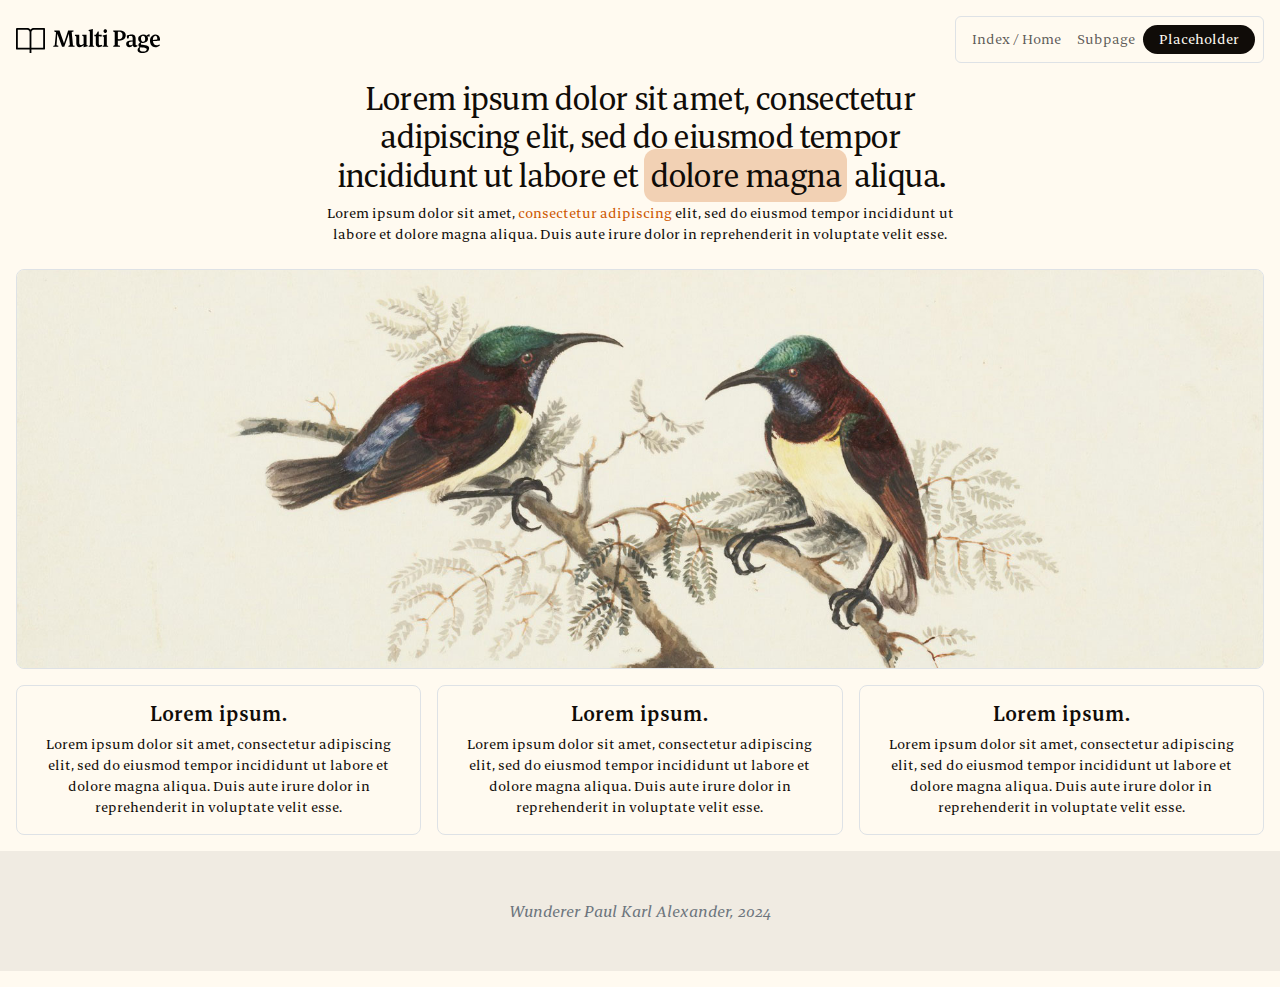
<file: index.html>
<!doctype html>
<html>
  
	<head>
		<meta charset="UTF-8">
		<meta name="viewport" content="width=device-width, initial-scale=1">
		<title>multi-page</title>
		
		<link href="scss/bootstrap-custom.css" rel="stylesheet">
		<link href="assets/fonts/bespoke-serif.css" rel="stylesheet">
		<link href="css/style.css" rel="stylesheet">

		<script src="js/jquery-3.7.1.min.js"></script>

		<!--- HTML replace scripts --->
		<script>
				$.get("./blocks/navbar.html", function(data){
					$("#navbar-insert").replaceWith(data);
				});

				$.get("./blocks/footer.html", function(data){
				$("#footer-insert").replaceWith(data);
			});
		</script>
	</head>

	<body class="content-wrapper">

		<nav id="navbar-insert"></nav>

		<main>

			<div class="container-xxl hero-section mb-3">
				<div class="d-flex flex-column" style="max-height: 600px;">
					<div class="mx-auto text-center mb-2" style="max-width: 650px;">
						<h2>Lorem ipsum dolor sit amet, consectetur adipiscing elit, sed do eiusmod tempor incididunt ut labore et <mark>dolore magna</mark> aliqua.</h2>
						<p style="font-size: 0.875em;">Lorem ipsum dolor sit amet, <span class="text-primary">consectetur adipiscing</span> elit, sed do eiusmod tempor incididunt ut labore et dolore magna aliqua. Duis aute irure dolor in reprehenderit in voluptate velit esse.</p>
					</div>
					<div class="rounded-3 border overflow-hidden hero-img-container">
						<img class="img-hero centered" src="assets/images/hero-img.jpg">
					</div>
				</div>
			</div>

			<div class="container-xxl">
				<div class="card-container">
					<div class="row g-3 text-center">
						<div class="col-md-4 col-12">
							<div class="c-card p-3">
								<h4>Lorem ipsum.</h4>
								<p>Lorem ipsum dolor sit amet, consectetur adipiscing elit, sed do eiusmod tempor incididunt ut labore et dolore magna aliqua. Duis aute irure dolor in reprehenderit in voluptate velit esse.</p>
							</div>
						</div>
						<div class="col-md-4 col-12">
							<div class="c-card p-3">
								<h4>Lorem ipsum.</h4>
								<p>Lorem ipsum dolor sit amet, consectetur adipiscing elit, sed do eiusmod tempor incididunt ut labore et dolore magna aliqua. Duis aute irure dolor in reprehenderit in voluptate velit esse.</p>
							</div>
						</div>
						<div class="col-md-4 col-12">
							<div class="c-card p-3">
								<h4>Lorem ipsum.</h4>
								<p>Lorem ipsum dolor sit amet, consectetur adipiscing elit, sed do eiusmod tempor incididunt ut labore et dolore magna aliqua. Duis aute irure dolor in reprehenderit in voluptate velit esse.</p>
							</div>
						</div>
					</div>
				</div>
			</div>

		</main>

		<footer id="footer-insert"></footer>

		<script src="bootstrap/dist/js/bootstrap.bundle.min.js"></script>
	</body>


</html>
</file>
<file: assets/fonts/bespoke-serif.css>
/*
* @license
*
* Font Family: Bespoke Serif
* Designed by: Jeremie Hornus, Theo Guillard, Morgane Pambrun, Alisa Nowak, Joachim Vu
* URL: https://www.fontshare.com/fonts/bespoke-serif
* © 2024 Indian Type Foundry
*
* This is a variable font
* You can control variable axes as shown below:
* font-variation-settings: wght 300.0wght 800.0;
*
*/

@font-face {
  font-family: 'BespokeSerif';
  src: url('../fonts/BespokeSerif-Variable.woff2') format('woff2'),
       url('../fonts/BespokeSerif-Variable.woff') format('woff'),
       url('../fonts/BespokeSerif-Variable.ttf') format('truetype');
  font-weight: 300 800;
  font-display: swap;
  font-style: normal;
}

@font-face {
  font-family: 'BespokeSerif';
  src: url('../fonts/BespokeSerif-VariableItalic.woff2') format('woff2'),
       url('../fonts/BespokeSerif-VariableItalic.woff') format('woff'),
       url('../fonts/BespokeSerif-VariableItalic.ttf') format('truetype');
  font-weight: 300 800;
  font-display: swap;
  font-style: italic;
}
</file>
<file: css/style.css>
.content-wrapper > main {
  padding-top: 4em;
}

.hero-section h2 {
  letter-spacing: -0.05em;
  font-weight: 400;
  font-size: 2em;
}

.hero-section h2 > mark {
  height: 3.125rem;
  background-color: rgba(var(--bs-primary-rgb), 0.25);
  border-radius: 12px;
}

.hero-section .img-hero {
  max-width: 100%;
  height: auto;
}

@media only screen and (min-width: 768px) {
  .hero-img-container {
    height: 400px;
  }
  
  .centered {
    position: relative;
    top: 50%;
    left: 50%;
    transform: translate(-50%, -50%);
  }
}

.c-card {
  border: 1px solid var(--bs-border-color);
  border-radius: var(--bs-border-radius-lg);

  & > h4 {
    font-size: 1.25em;
  }

  & > p {
    font-size: 0.875em;
    margin: 0em;
  }
}
</file>
